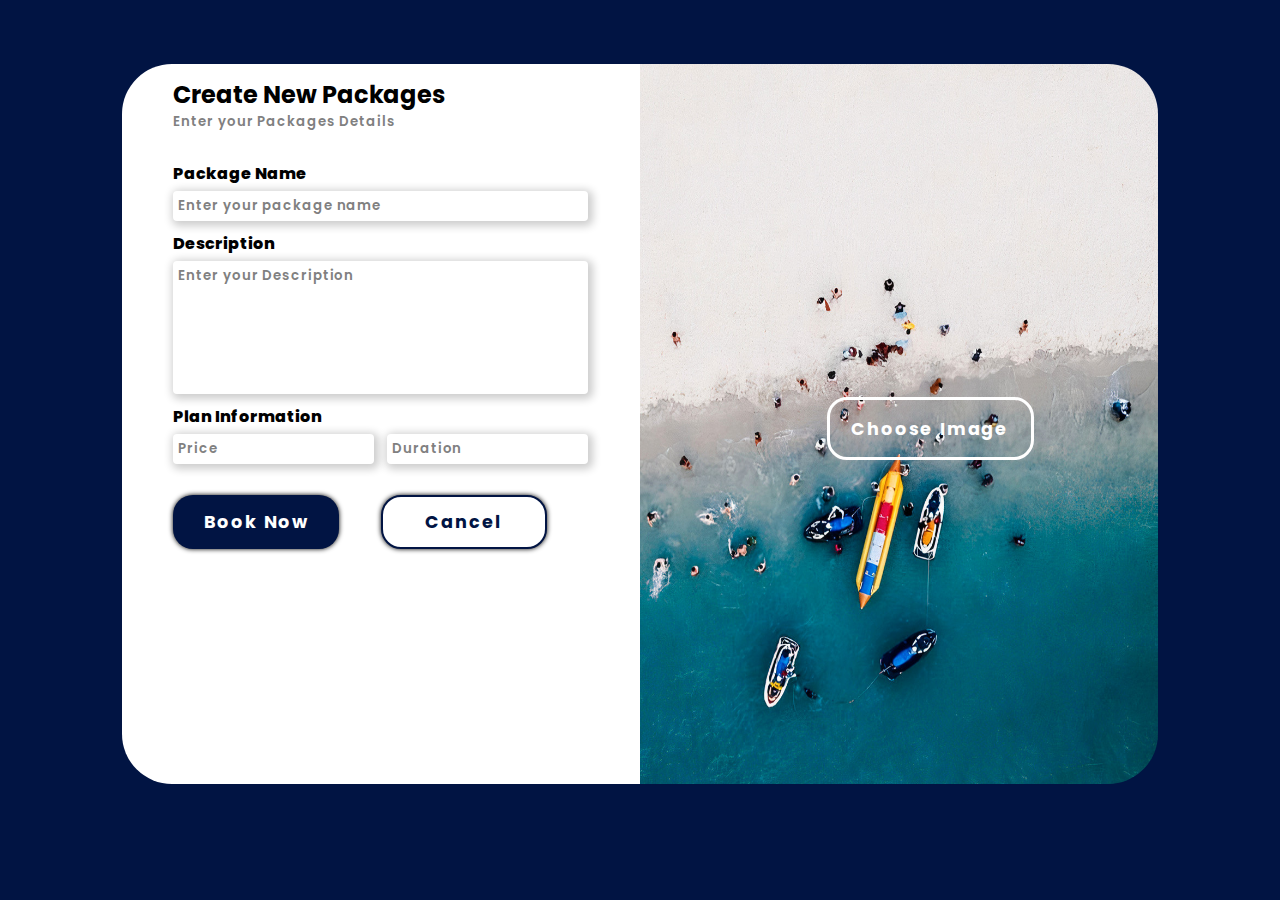
<file: index_create.html>
<!DOCTYPE html>
<html lang="en">
<head>
    <meta charset="UTF-8">
    <meta http-equiv="X-UA-Compatible" content="IE=edge">
    <meta name="viewport" content="width=device-width, initial-scale=1.0">
    <link rel="stylesheet" href="style_create.css">
    <title>Create Package</title>
</head>
<body>
<div class="container">
    <div class="signup-box">
        <div class="col-1">
                <div class="header">
                <h2>Create New Packages</h2>
                <h5>Enter your Packages Details</h5>
            </div>
            
            <form class="detail_fields" action="index_res.html">
                <label class="fields">Package Name</label>
                <input type="text " placeholder="Enter your package name" class="input-field ">

                <label class="fields">Description</label>
                <input type="text" aria-rowspan="5" aria-colspan="17" placeholder="Enter your Description" class="input-field des_field">

                <label class="fields">Plan Information</label>
                <span class="input_span">
                    <input type="text" placeholder="Price" class="input-field price_field">
                    <input type="text"  placeholder="Duration" class="input-field duration_field">
                </span>
                <span class="btn_span">
                    <button class="btn-1" type="submit">Book Now</button>
                    <button class="btn-2" type="reset">Cancel</button>
                </span>
                 
            </form>
            
        </div>
        
        <div class="col-2">
            <img src="Book Boat.png">
            
        </div>
        <button class="img_btn" type="submit">Choose Image</button>
    </div>
</div>
</body>
</html>
</file>
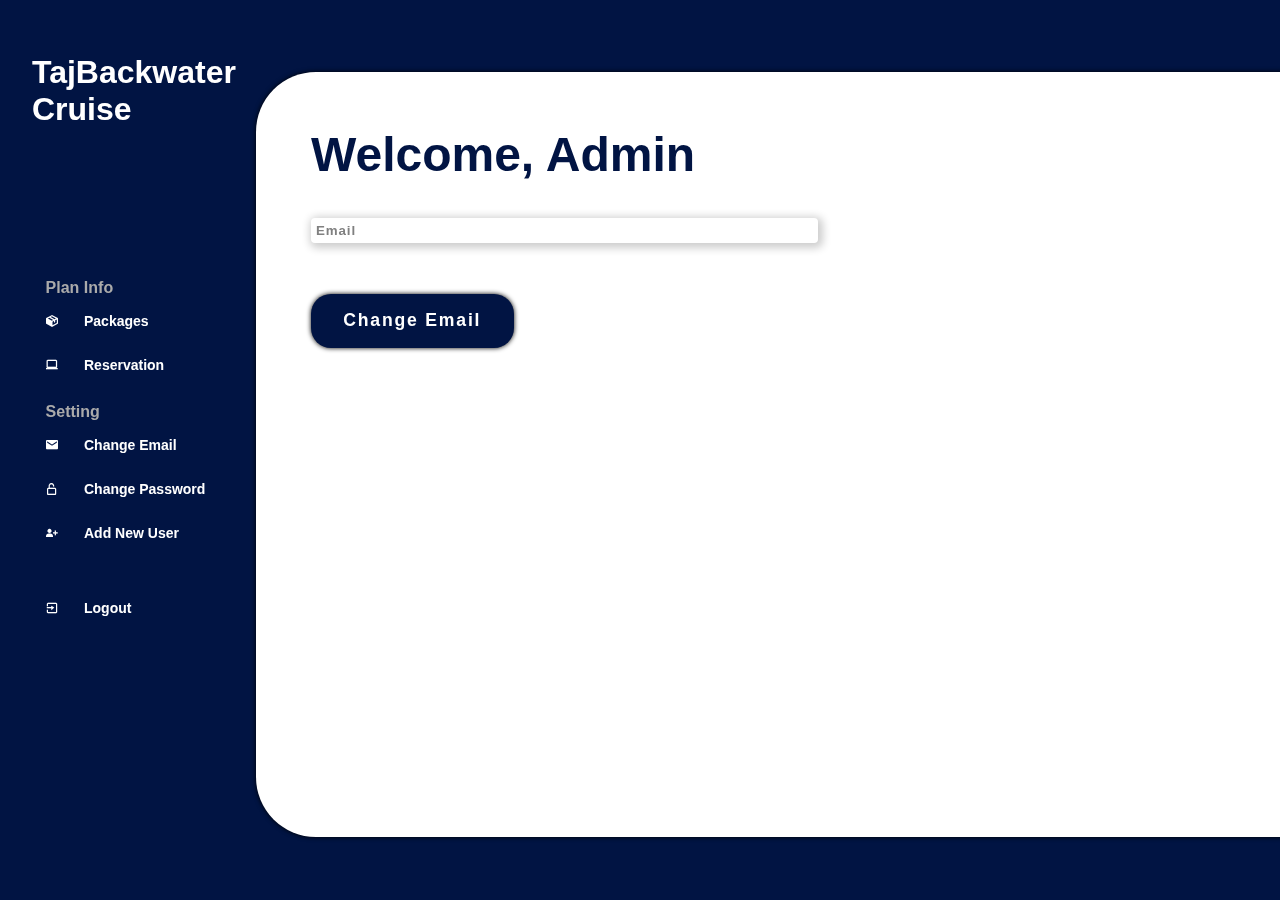
<file: index_email.html>
<!DOCTYPE html>
<html lang="en">
<head>
    <meta charset="UTF-8">
    <meta http-equiv="X-UA-Compatible" content="IE=edge">
    <meta name="viewport" content="width=device-width, initial-scale=1.0">
    <link href='https://unpkg.com/boxicons@2.0.9/css/boxicons.min.css' rel='stylesheet'>
    <title>Shikara Boating</title>
    <link rel="stylesheet" href="style_dash.css">
    <link rel="stylesheet" href="style_email.css">
</head>
<body>
    
    <!--SIDEBAR-->
    <section id="sidebar">
      <a href="index.html" class="brand">TajBackwater Cruise</a>
      <ul class="side-menu">
          <li class="divider">Plan Info</li>
          <li><a href="index.html"><i class='bx bxs-package icon'></i><b>Packages</b></a>
          </li>
          <li><a href="index_res.html"><i class='bx bx-laptop icon'></i><b>Reservation</b></a></li>
          <li class="divider">Setting</li>
          <li><a href="index_email.html"><i class='bx bxs-envelope icon'></i><b>Change Email</b></a></li>
          <li><a href="index_password.html"><i class='bx bx-lock-open-alt icon'></i><b>Change Password</b></a></li>
          <li><a href=""><i class='bx bxs-user-plus icon'></i><b>Add New User</b></a></li>
          <li class="dvd"><a href="index_login.html"><i class='bx bx-exit icon'></i><b>Logout</b></a></li>
      </ul>
    </section>
        <!--SIDEBAR-->
        <!--MAIN-->
        <div class="center">
        <section>
        <main>
            
            <h1 class="title"><b>Welcome</b>, Admin</h1>
            <form action="index.html" >
              <input type="email" name="" id="" class="input-field" placeholder="Email" required >
              <button type="submit" class="btn-1">Change Email</button>
            </form>
    </section></div>
</body>
</html>
</file>
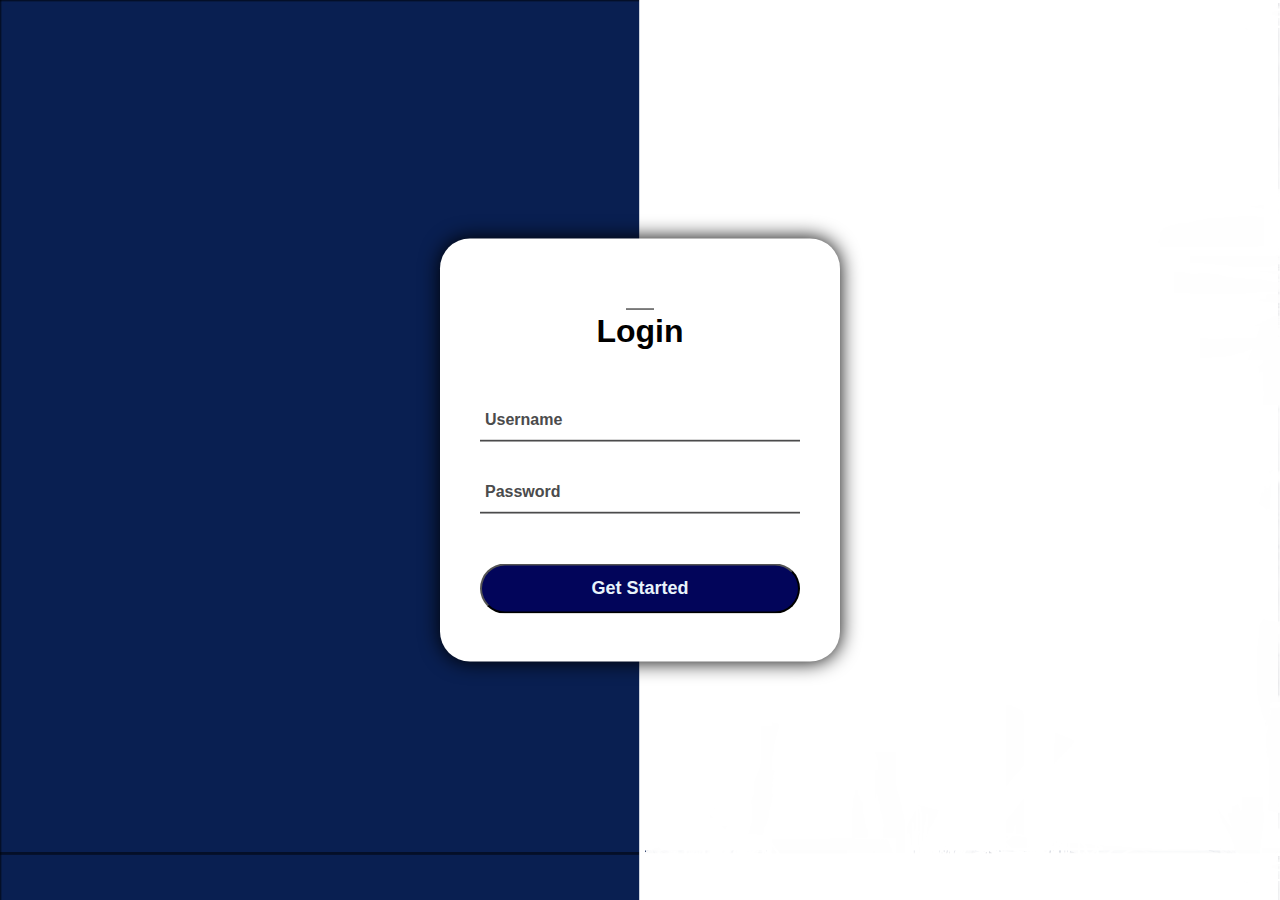
<file: index_login.html>
<!DOCTYPE html>
<html lang="en">
<head>
    <meta charset="UTF-8">
    <meta name="viewport" content="width=device-width, initial-scale=1.0">
    <title>Shikara Boating</title>
    <link rel="stylesheet" href="./style.css">
</head>
<body>
    <div class="center">
        <hr class="h">
        <h1>Login</h1>
        <form method="post" action="index.html">
            <div class="txt_field" >
                <input type="text" required>
                <span></span>
                <label>Username</label>
            </div>
            <div class="txt_field">
                <input type="password" required>
                <span></span>
                <label>Password</label>
            </div>
            <input type="submit" value="Get Started" >
        </form>
    </div>   
</body>
</html>
</file>
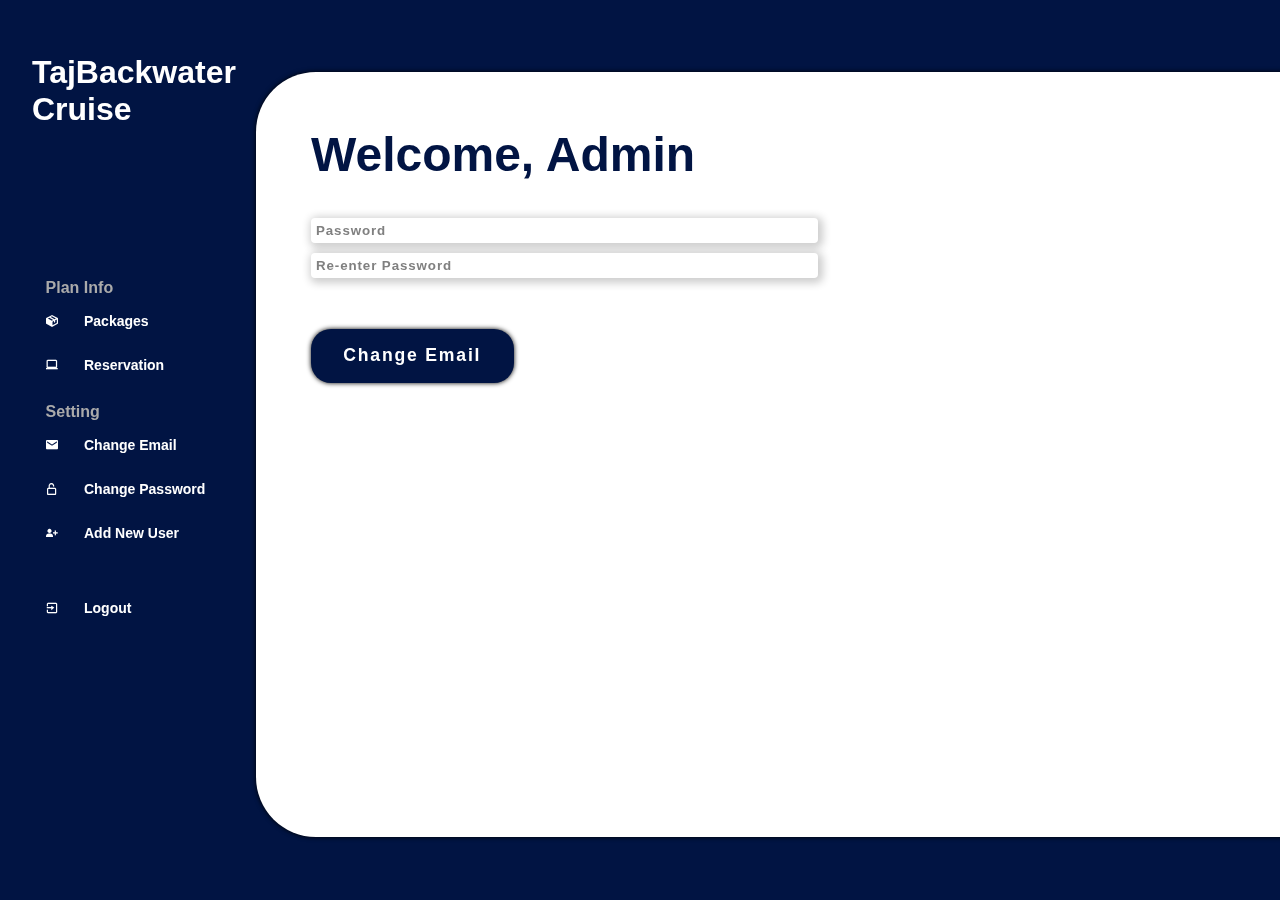
<file: index_password.html>
<!DOCTYPE html>
<html lang="en">
<head>
    <meta charset="UTF-8">
    <meta http-equiv="X-UA-Compatible" content="IE=edge">
    <meta name="viewport" content="width=device-width, initial-scale=1.0">
    <link href='https://unpkg.com/boxicons@2.0.9/css/boxicons.min.css' rel='stylesheet'>
    <title>Shikara Boating</title>
    <link rel="stylesheet" href="style_dash.css">
    <link rel="stylesheet" href="style_email.css">
</head>
<body>
    
    <!--SIDEBAR-->
    <section id="sidebar">
        <a href="index.html" class="brand">TajBackwater Cruise</a>
        <ul class="side-menu">
            <li class="divider">Plan Info</li>
            <li><a href="index.html"><i class='bx bxs-package icon'></i><b>Packages</b></a>
            </li>
            <li><a href="index_res.html"><i class='bx bx-laptop icon'></i><b>Reservation</b></a></li>
            <li class="divider">Setting</li>
            <li><a href="index_email.html"><i class='bx bxs-envelope icon'></i><b>Change Email</b></a></li>
            <li><a href="index_password.html"><i class='bx bx-lock-open-alt icon'></i><b>Change Password</b></a></li>
            <li><a href=""><i class='bx bxs-user-plus icon'></i><b>Add New User</b></a></li>
            <li class="dvd"><a href="index_login.html"><i class='bx bx-exit icon'></i><b>Logout</b></a></li>
        </ul>
    </section>
        <!--SIDEBAR-->
        <!--MAIN-->
        <div class="center">
        <section>
        <main>
            
            <h1 class="title"><b>Welcome</b>, Admin</h1>
            <form action="index.html" >
              <input type="password" name="" id="" class="input-field" placeholder="Password" required >
              <input type="password" name="" id="" class="input-field" placeholder="Re-enter Password" required >
              <button type="submit" class="btn-1">Change Email</button>
            </form>
    </section></div>
</body>
</html>
</file>
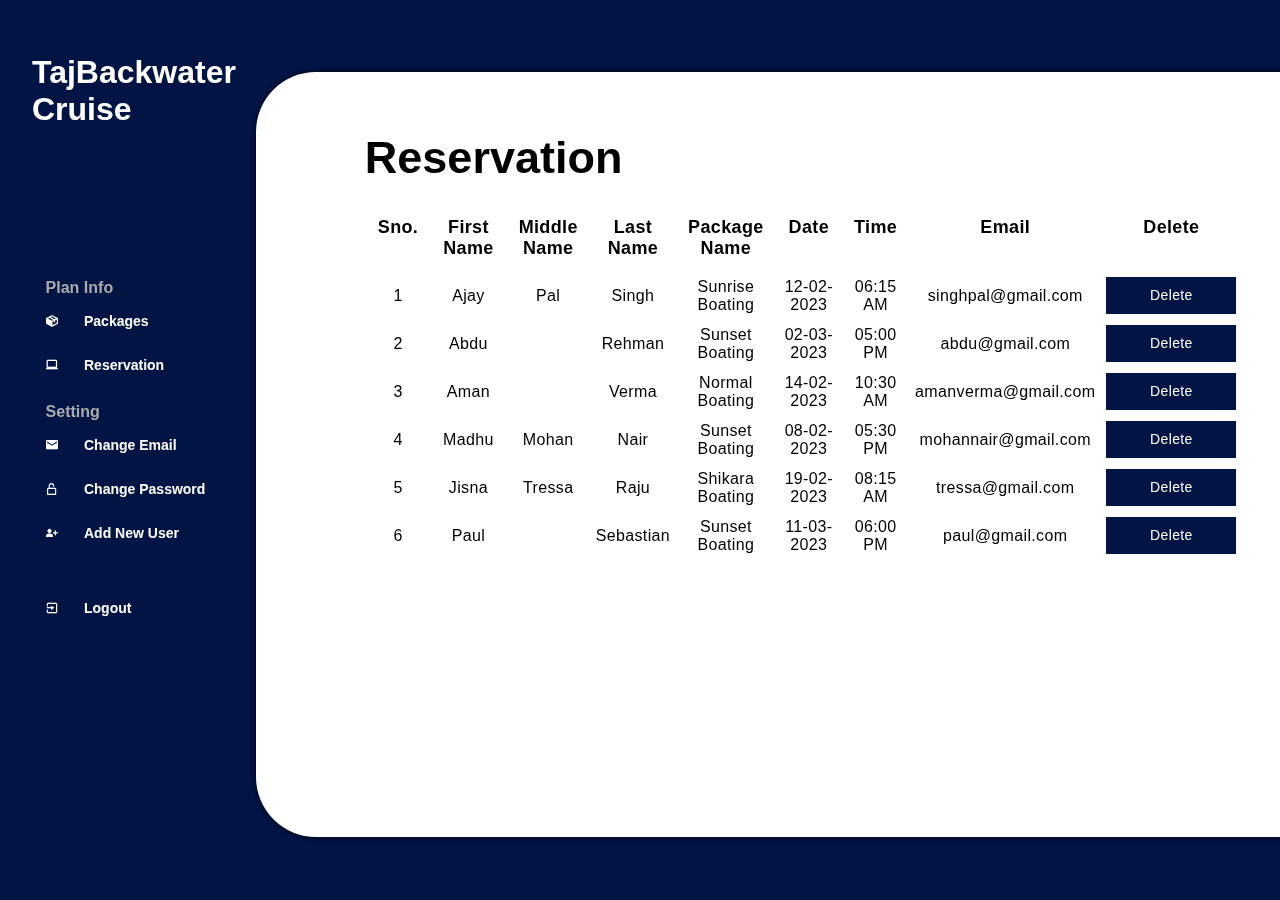
<file: index_res.html>
<!DOCTYPE html>
<html lang="en">
<head>
    <meta charset="UTF-8">
    <meta http-equiv="X-UA-Compatible" content="IE=edge">
    <meta name="viewport" content="width=device-width, initial-scale=1.0">
    <link href='https://unpkg.com/boxicons@2.0.9/css/boxicons.min.css' rel='stylesheet'>
    <title>Shikara Boating</title>
    <link rel="stylesheet" href="style_res.css">
</head>
<body>
    
    <!--SIDEBAR-->
    <section id="sidebar">
        <a href="index.html" class="brand">TajBackwater Cruise</a>
        <ul class="side-menu">
            <li class="divider">Plan Info</li>
            <li><a href="index.html"><i class='bx bxs-package icon'></i><b>Packages</b></a>
            </li>
            <li><a href="index_res.html"><i class='bx bx-laptop icon'></i><b>Reservation</b></a></li>
            <li class="divider">Setting</li>
            <li><a href="index_email.html"><i class='bx bxs-envelope icon'></i><b>Change Email</b></a></li>
            <li><a href="index_password.html"><i class='bx bx-lock-open-alt icon'></i><b>Change Password</b></a></li>
            <li><a href=""><i class='bx bxs-user-plus icon'></i><b>Add New User</b></a></li>
            <li class="dvd"><a href="index_login.html"><i class='bx bx-exit icon'></i><b>Logout</b></a></li>
        </ul>
    </section>
        <!--SIDEBAR-->
        <!--MAIN-->
        <div class="center">
            <section><b>
                <div class="table-container">
                    <h1 class="heading">Reservation</h1>
                <table class="table">
                    <thead>
                        <tr>
                            <th>Sno.</th>
                            <th>First Name</th>
                            <th>Middle Name</th>
                            <th>Last Name</th>
                            <th>Package Name</th>
                            <th>Date</th>
                            <th>Time</th>
                            <th>Email</th>
                            <th>Delete</th>
                        </tr>
                    </thead>
                    <tbody>
                        <tr>
                            <td data-label="Sno.">1</td>
                            <td data-label="First Name">Ajay</td>
                            <td data-label="Middle Name">Pal</td>
                            <td data-label="Last Name">Singh</td>
                            <td data-label="Package Name">Sunrise Boating</td>
                            <td data-label="Date">12-02-2023</td>
                            <td data-label="Time">06:15 AM</td>
                            <td data-label="Email">singhpal@gmail.com</td>
                            <td data-label="Delete"><a href="#" class="btn"> Delete</a></td>
                        </tr>
                        <tr>
                            <td data-label="Sno.">2</td>
                            <td data-label="First Name">Abdu</td>
                            <td data-label="Middle Name"></td>
                            <td data-label="Last Name">Rehman</td>
                            <td data-label="Package Name">Sunset Boating</td>
                            <td data-label="Date">02-03-2023</td>
                            <td data-label="Time">05:00 PM</td>
                            <td data-label="Email">abdu@gmail.com</td>
                            <td data-label="Delete"><a href="#" class="btn"> Delete</a></td>
                        </tr>
                        <tr>
                            <td data-label="Sno.">3</td>
                            <td data-label="First Name">Aman</td>
                            <td data-label="Middle Name"></td>
                            <td data-label="Last Name">Verma</td>
                            <td data-label="Package Name">Normal Boating</td>
                            <td data-label="Date">14-02-2023</td>
                            <td data-label="Time">10:30 AM</td>
                            <td data-label="Email">amanverma@gmail.com</td>
                            <td data-label="Delete"><a href="#" class="btn"> Delete</a></td>
                        </tr>
                        <tr>
                            <td data-label="Sno.">4</td>
                            <td data-label="First Name">Madhu</td>
                            <td data-label="Middle Name">Mohan</td>
                            <td data-label="Last Name">Nair</td>
                            <td data-label="Package Name">Sunset Boating</td>
                            <td data-label="Date">08-02-2023</td>
                            <td data-label="Time">05:30 PM</td>
                            <td data-label="Email">mohannair@gmail.com</td>
                            <td data-label="Delete"><a href="#" class="btn"> Delete</a></td>
                        </tr>
                        <tr>
                            <td data-label="Sno.">5</td>
                            <td data-label="First Name">Jisna</td>
                            <td data-label="Middle Name">Tressa</td>
                            <td data-label="Last Name">Raju</td>
                            <td data-label="Package Name">Shikara Boating</td>
                            <td data-label="Date">19-02-2023</td>
                            <td data-label="Time">08:15 AM</td>
                            <td data-label="Email">tressa@gmail.com</td>
                            <td data-label="Delete"><a href="#" class="btn"> Delete</a></td>
                        </tr>
                        <tr>
                            <td data-label="Sno.">6</td>
                            <td data-label="First Name">Paul</td>
                            <td data-label="Middle Name"></td>
                            <td data-label="Last Name">Sebastian</td>
                            <td data-label="Package Name">Sunset Boating</td>
                            <td data-label="Date">11-03-2023</td>
                            <td data-label="Time">06:00 PM</td>
                            <td data-label="Email">paul@gmail.com</td>
                            <td data-label="Delete"><a href="#" class="btn"> Delete</a></td>
                        </tr>
                    </tbody>
                </table>
            </div> </b>    
        <!--MAIN-->
    </section></div>
</body>
</html>
</file>
<file: style_create.css>
@import url('https://fonts.googleapis.com/css2?family=Poppins:wght@500&display=swap');
*{
    margin:0;
    padding: 0;
    
    box-sizing: border-box;
    font-family: 'Poppins', sans-serif;
}
.input-field::placeholder{
    color: grey;
    letter-spacing: 0.1vb;
    font-weight: 600;
}
.container{
    width: 100%;
    height: 100vh;
    background: #011443;
    display: flex;
    align-items: center;
    justify-content: center;
    padding: 5%;
}

.signup-box{
    display: flex;
    align-items: center;
    width: 90%;
    height: 100%;
    background-color: transparent;
    flex-wrap: wrap;
}

.col-1, .col-2{
    flex-basis: 50%;
    flex-grow: 1;
}

.col-2 img{
    width: 100%;
    height: 80vh;
    display: block;
    border-radius: 0 50px 50px 0;

}
.col-1{
    padding: 3% 5%;
    color: #000000;
    height: 80vh;
    background-color: #fff;
    border-radius: 50px 0px 0px 50px;
}
.header{
    margin-top: -2vh;
}
.col-1 h5{
    color: grey;
    letter-spacing: 0.1vb;
    font-weight: 600;
}

.detail_fields{
    padding-top: 7%;
}
.fields{
    font-weight: 800;
}


.input-field{
    padding: 5px;
    border-radius: 4px;
    border: 1px none;
    box-shadow: 2px 2px 8px 3px rgba(0, 0, 0, 0.2);
    outline: none;
    display: block;
    width: 100%;
    margin: 5px 0 10px;
    text-align: left;
}

.col-1 .des_field{
    padding-bottom: 12vh;
}
.col-1 span{
    display: flex;
    flex-direction: row;
    width: 100%;
}
.duration_field{
    margin-left: 1vw;
}
.btn_span{
    padding-top: 0%;
}
.col-1 .btn-1{
    padding: 5px;
    border-radius: 4px;
    border: 1px;
    box-shadow: 0 0 5px rgba(0, 0, 0, 2);
    outline: none;
    display: block;
    width: 40%;
    height: 6vh;
    border-radius: 20px;
    margin-top: 5%;
    background: #011443;
    color: #fff;
    cursor: pointer;
    font-size: 1.1rem;
    font-weight: bold;
    letter-spacing: 0.2vb;
}
.btn-1:hover{
    background-color: #fff;
    color: #011443;
    border: 2px solid #011443;
}
.col-1 .btn-2{
    padding: 5px;
    border-radius: 4px;
    border: 2px solid #011443;
    box-shadow: 0 0 5px rgba(0, 0, 0, 2);
    outline: none;
    display: block;
    width: 40%;
    height: 6vh;
    border-radius: 20px;
    /* margin: 18px 0 10px 10px; */
    margin-top: 5%;
    margin-left: 10%;
    background: #fff;
    color: #011443;
    font-size: 1.1rem;
    font-weight: bold;
    letter-spacing: 0.2vb;
    cursor: pointer;
}
.btn-2:hover{
    background-color: #011443;
    color: #fff;
}
.img_btn{
    position: relative;
    padding: 5px;
    border-radius: 4px;
    border: 3px solid #ffffff;
    width: 20%;
    height: 7vh;
    border-radius: 20px;
    top: -43vh;
    margin-left: 68%;
    background-color: transparent;
    color: #ffffff;
    font-size: 1.1rem;
    font-weight: bold;
    letter-spacing: 0.2vb;
    cursor: pointer;
    
}
.img_btn:hover{
    background-color: #ffffff;
    color: #011443;
}

@media screen and (min-width: 1400px) {
    .container{
        width: 100%;
        height: 100vh;
        padding-top: 6%;
    }
    .col-1{
        padding: 5% 5%;
        height: 75vh;
    }
    .col-2 img{
        height: 75vh;
        display: block;
    }
    .detail_fields{
        padding-top: 8%;
    }
    .btn_span{
        padding-top: 7%;
        justify-content: center;
    }
    .col-1 .btn-1{
        padding: 8px;
        width: 30%;
    }
    /* .btn-1:hover{
        background-color: #fff;
        color: #011443;
        border: 2px solid #011443;
    } */
    .col-1 .btn-2{
        padding: 5px;
        width: 30%;
        border-radius: 20px;
        margin-left: 4%;
    }
    
    .img_btn{
        top: -40vh;
        left: -2%;
    }
}
</file>
<file: style_dash.css>
*{
    font-family: 'open sans', sans-serif;
    margin: 0;
    padding: 0;
    box-sizing: border-box;
}

html {
	overflow-x: hidden;
}

body{
    background:  #011443;
    ;
    overflow-x: hidden;
}

a{
    text-decoration: none;
}

li{
    list-style: none;
}



/*SIDEBAR */
#sidebar{
    position: fixed;
    width: 260px;
    top: 0;
    left: 0;
    height: 100%;
    
}
#sidebar .brand{
    font-size: 2rem;
    display: flex;
    justify-content: center;
    height: 10vh;
    font-weight: 700;
    color: #ffffff;
    margin-top: 6vh;
    margin-bottom: 15vh;
    margin-left: 2rem;
}

#sidebar .icon {
    min-width: 5vw;
    display: flex;
    justify-content: center;
    align-items: center;
}
#sidebar .icon-right{
    margin-left: auto;
}
 
#sidebar .side-menu{
    margin: 36px 0;
    padding: 0 20px;
}
#sidebar .side-menu a{
    display: flex;
    align-items: center;
    font-size: 14px;
    color: #ffffff;
    transition: all ,3s ease;
    padding: 12px 16px 12px 0;
    border-radius: 10px;
    margin: 4px 0;
    
}

#sidebar .dvd{
    margin-top: 35px;
}

#sidebar .side-menu a:hover{
    background: #ffffff;
    color: #011443;
    transition: 0.5s;
}

#sidebar .divider{
    margin-top: 2vh;
    margin-left: 2vw;
    font-size: 1rem;
    font-weight: 700;
    color: #aaaaaa;
}
/*SIDEBAR */
/*MAIN */
.center{
    position: absolute;
    top: 8%;
    left: 20%;
    /* width: 1300px; */
    width: 85%;
    height: 85vh;
    background: white;
    border-radius: 60px;
    box-shadow: 0 0 5px rgba(0, 0, 0, 2);
}

main {
	width: 100%;
	padding: 55px 20px 20px 55px;
}
main .title {
	font-size: 3rem;
	font-weight: 900;
	margin-bottom: 4vh;
    color: #011443;
}

main .active{
    width: 25%;
    margin-left: 54vw;
    margin-top: -14vh;
    font-size: 1.4rem;
    padding: 2% 3%;
    display: block;
    border: 1px solid transparent;
    font-weight: 300;
    border-radius: 10px;
}

main .active{
    background-color: #011443;
    color: #ffffff;
    border-color: #ffffff;
}

main .Packages{
    font-size: 1.6rem;
    font-weight: 900;
    color: #011443;
    margin-left: 70vh;
    margin-top: 1vh;
}

main .table{
    position: absolute;
    width: 27%;
    left: 65%;
    top: 32%;
    border-collapse: collapse;
    border-color: #011443;
    background-color: #011443;
    border-radius: 25px;
    color: #ffffff;
    font-size: 1.2rem;
}
main .tr{
    transition: all .2s ease-in;
    cursor: pointer;
}

main .th,td{
    padding: 12px;
    text-align: left;
    border-left: 1px solid #ffffff;
    border-bottom: 1px solid #ffffff;
}

main .graph{
    width: 50%;
    margin-left: 5%;
    margin-top: 1%;
    display: flex;
}

@media (max-width: 700px){
    #sidebar .brand{
        font-size: 1.5rem;
        display: flex;
        justify-content:center;
        font-weight: 500;
        margin-top: 2vh;
    }
    .center{
        left: 0%;
        width: 100%;
        height: 120%;
        border-radius: 35px 35px 0px 0px;
    }
    main .title {
        font-size: 1.7rem;
        font-weight: 900;
        margin-left: -15%;
        margin-top: -8%;
    }
    main .active{
        width: 100%;
        margin-left: -1rem;
        margin-top: 3rem;
    }
    main .Packages{
        font-size: 1rem;
        margin-left: -6vh;
        margin-top: -20vh;
    }
    main .graph{
        margin-left: -17%;
        margin-top: 50%;
        display: flex;
        width: 100%;

    }
    main .table{
        position: absolute;
        left: 5%;
        top: 70vh;
        width: 90%;
    }
}
/*MAIN */

@media screen and (min-width: 1400px){
    #sidebar .brand{
        font-size: 2.3rem;
        height: 8vh;
        margin-top: 8vh;
        margin-bottom: 15vh;
        margin-left: 5vw;
    }
    #sidebar .icon {
        min-width: 5vw;
    }     
    #sidebar .side-menu{
        margin: 15vh 0;
        padding: 0 4vh;
    }
    #sidebar .side-menu a{
        font-size: 0.9rem;
        transition: all ,2s ease;
        padding: 3vh 1vw 2vh 0;
    }
    #sidebar .dvd{
        margin-top: 2vh;
    }
    #sidebar .side-menu a:hover{
        background: #ffffff;
    }
    
    .center{
        width: 85%;
        height: 85vh;
    }
    main .title {
        font-size: 3.4rem;
        margin-bottom: 5vh;
    }
    main .active{
        font-size: 1.6rem;
    }    
    main .Packages{
        font-size: 2rem;
        margin-left: 60vh;
        margin-top: 2vh;
    }
    main .table{
        width: 30%;
        height: 50%;
        left: 62%;
        top: 32%;
        font-size: 1.2rem;
    }
    main .graph{
        width: 50%;
        margin-left: 5%;
        margin-top: 4%;
        display: flex;
    }
    
}
</file>
<file: style_email.css>
.input-field::placeholder{
    color: grey;
    letter-spacing: 0.1vb;
    font-weight: 600;
}
.input-field{
    padding: 5px;
    border-radius: 4px;
    border: 1px none;
    box-shadow: 2px 2px 8px 3px rgba(0, 0, 0, 0.2);
    outline: none;
    display: block;
    width: 50%;
    margin: 5px 0 10px;
    text-align: left;
}

.btn-1:hover{
    background-color: #fff;
    color: #011443;
    border: 2px solid #011443;
}

.btn-1{
    padding: 5px;
    border-radius: 4px;
    border: 1px;
    box-shadow: 0 0 5px rgba(0, 0, 0, 2);
    outline: none;
    display: block;
    width: 20%;
    height: 6vh;
    border-radius: 20px;
    margin-top: 5%;
    background: #011443;
    color: #fff;
    cursor: pointer;
    font-size: 1.1rem;
    font-weight: bold;
    letter-spacing: 0.2vb;
}
</file>
<file: style.css>
body{
    font-family: montserrat;
    margin: 0;
    display: flex;
    align-items: ceneter;
    background: url(./background.jpg);
    background-size: cover;

}

.center{
    position: absolute;
    top: 50%;
    left: 50%;
    transform: translate(-50%, -50%);
    width: 400px;
    background: white;
    border-radius: 30px;
    box-shadow: 0 0 20px rgba(0, 0, 0, 2);
}

.h{
    width: 7%;
    height: 0.5px;
    border: none;
    margin-right: auto;
    margin-left: auto;
    margin-top: 70px;
    margin-bottom: -18px;
    background-color: #000000;
}

.center h1{
    text-align: center;
    padding: 0 0 20px 0;
    font-family: Arial, Helvetica, sans-serif;
}

.center form{
    padding: 0 40px;
    box-sizing: border-box;
}

form .txt_field{
    position: relative;
    border-bottom: 2px solid #4b4b4c;
    margin: 30px 0;
}

.txt_field input{
    width: 100%;
    padding: 0 5px;
    height: 40px;
    font-size: 16px;
    border: none;
    outline: none;
}

.txt_field label{
    position: absolute;
    top: 50%;
    left: 5px;
    color: #4b4b4c;
    transform: translateY(-50%);
    font-size: 16px;
    pointer-events: none;
    transition: .5s;
    font-weight: 700;
    font-family: Arial, Helvetica, sans-serif;
}

.txt_field span::before{
    content: '';
    position: absolute;
    top: 40px;
    left: 0;
    width: 0%;
    height: 2px;
    background: #02055A; 
}

.txt_field input:focus ~ label,
.txt_field input:valid ~ label{
    top: -5px;
    color: #02055A;
}

.txt_field input:focus ~ span::before,
.txt_field input:valid ~ span::before{
    width: 100%;
}

input[type="submit"]{
    width: 100%;
    height: 50px;
    border:1 px solid;
    background: #02055A;
    border-radius: 25px;
    font-size: 18px;
    color: #e9f4fb;
    font-weight: 700;
    font-family: Arial, Helvetica, sans-serif;
    cursor: pointer;
    outline: none;
    margin: 20px 0px;
    margin-bottom: 15%;
}

input[type="submit"]:hover{
    border-color: #02055A;
    transition: .5s;
}
</file>
<file: style_res.css>
*{
    font-family: 'open sans', sans-serif;
    margin: 0;
    padding: 0;
    box-sizing: border-box;
}

html {
	overflow-x: hidden;
}

body{
    background:  #011443;
    ;
    overflow-x: hidden;
}

a{
    text-decoration: none;
}

li{
    list-style: none;
}



/*SIDEBAR */
#sidebar{
    position: fixed;
    width: 260px;
    top: 0;
    left: 0;
    height: 100%;
    
}
#sidebar .brand{
    font-size: 2rem;
    display: flex;
    justify-content: center;
    height: 10vh;
    font-weight: 700;
    color: #ffffff;
    margin-top: 6vh;
    margin-bottom: 15vh;
    margin-left: 2rem;
}

#sidebar .icon {
    min-width: 5vw;
    display: flex;
    justify-content: center;
    align-items: center;
}
#sidebar .icon-right{
    margin-left: auto;
}
 
#sidebar .side-menu{
    margin: 36px 0;
    padding: 0 20px;
}
#sidebar .side-menu a{
    display: flex;
    align-items: center;
    font-size: 14px;
    color: #ffffff;
    transition: all ,3s ease;
    padding: 12px 16px 12px 0;
    border-radius: 10px;
    margin: 4px 0;
    
}

#sidebar .dvd{
    margin-top: 35px;
}

#sidebar .side-menu a:hover{
    background: #ffffff;
    color: #011443;
    transition: 0.5s;
}

#sidebar .divider{
    margin-top: 2vh;
    margin-left: 2vw;
    font-size: 1rem;
    font-weight: 700;
    color: #aaaaaa;
}
/*SIDEBAR */
/*MAIN */
.center{
    position: absolute;
    top: 8%;
    left: 20%;
    /* width: 1300px; */
    width: 85%;
    height: 85vh;
    background: white;
    border-radius: 60px;
    box-shadow: 0 0 5px rgba(0, 0, 0, 2);
}



@media (max-width: 700px){
    #sidebar .brand{
        font-size: 1.5rem;
        display: flex;
        justify-content:center;
        font-weight: 500;
        margin-top: 2vh;
    }
    .center{
        left: 0%;
        width: 100%;
        height: 120%;
        border-radius: 35px 35px 0px 0px;
    }
}
/*MAIN */

@media screen and (min-width: 1400px){
    #sidebar .brand{
        font-size: 2.3rem;
        height: 8vh;
        margin-top: 8vh;
        margin-bottom: 15vh;
        margin-left: 5vw;
    }
    #sidebar .icon {
        min-width: 5vw;
    }     
    #sidebar .side-menu{
        margin: 15vh 0;
        padding: 0 4vh;
    }
    #sidebar .side-menu a{
        font-size: 0.9rem;
        transition: all ,2s ease;
        padding: 3vh 1vw 2vh 0;
    }
    #sidebar .dvd{
        margin-top: 2vh;
    }
    #sidebar .side-menu a:hover{
        background: #ffffff;
    }
    
    .center{
        width: 85%;
        height: 85vh;
    }
    
}

.table-container{
    padding: 0 10%;
    margin: 60px auto 10px;
}

.heading{
    font-size: 45px;
    text-align: left;
    color: #000;
    margin-bottom: 20px;
    font-weight: bold;
}

.table{
    width: 100%;
    border-collapse: collapse;
}


.table thead tr th{
    font-size: large;
    font-weight: 700;
    letter-spacing: 0.35px;
    color: #000000;
    opacity: 1;
    padding: 12px;
    vertical-align: top;
    border: 1px solid transparent;
}

.table tbody tr td{
     font-size: medium;
     letter-spacing: 0.35px;
     font-weight: 500;
     color: #000000;
     padding: 5px;
     text-align: center;
     border: 1px solid transparent;
}

.table tbody tr td .btn{
    width: 130px;
    text-decoration: none;
    line-height: 35px;
    display: block;
    background-color: #011443;
    font-weight: medium;
    color: #ffffff;
    text-align: center;
    vertical-align: middle;
    user-select: none;
    border: 1px solid transparent;
    font-size: 14px;
    opacity: 1;
    
}

@media(max-width: 768px){
    .table thead{
        display: none;
    }
    .table, .table tbody,.table tr,.table td{
        display: block;
        width: 100%;
    }
    .table tr{
        margin-bottom: 15px;
    }
    .table tbody tr td{
        text-align: right;
        padding-left: 50%;
        position: relative;
    }
    .table td::before{
        content: attr(data-label);
        position: absolute;
        left: 0;
        width: 50%;
        padding-left: 15px;
        font-weight: 600;
        font-size: 14px;
        text-align: left;
    }
}
</file>
